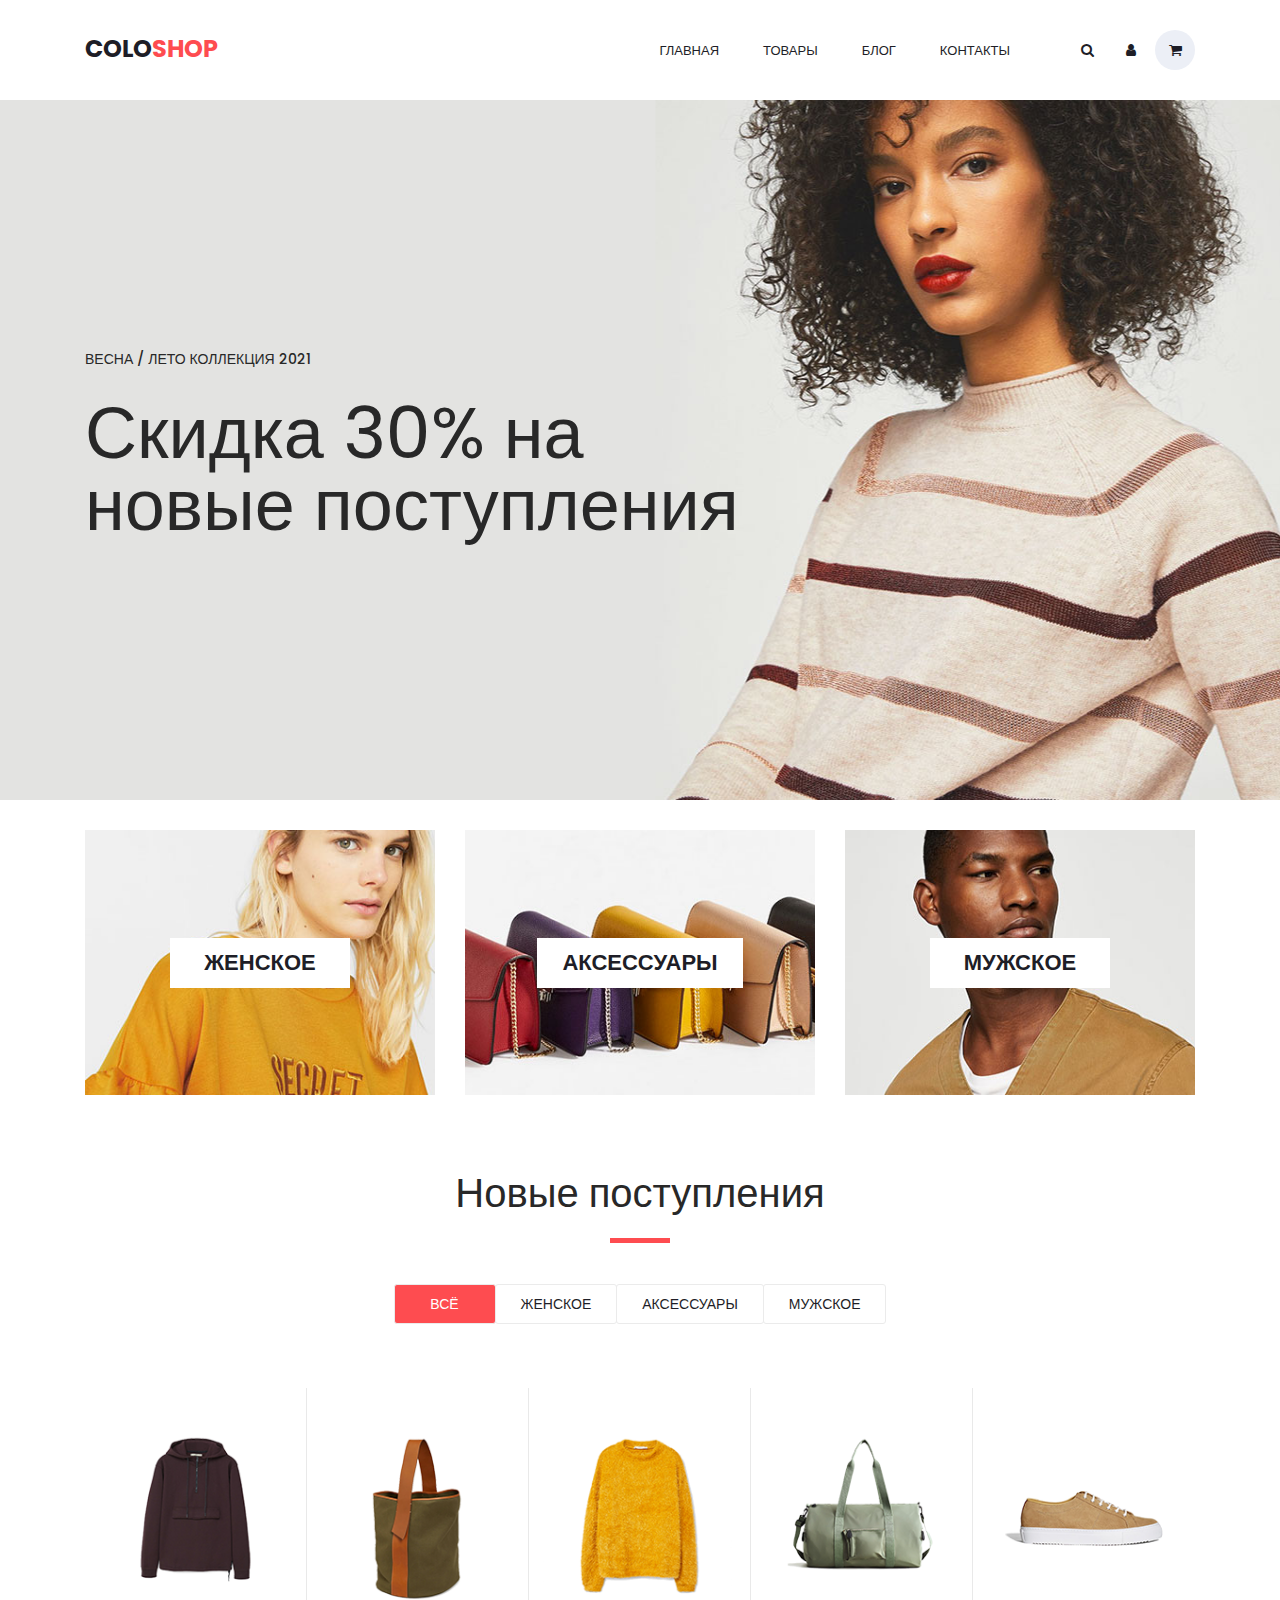
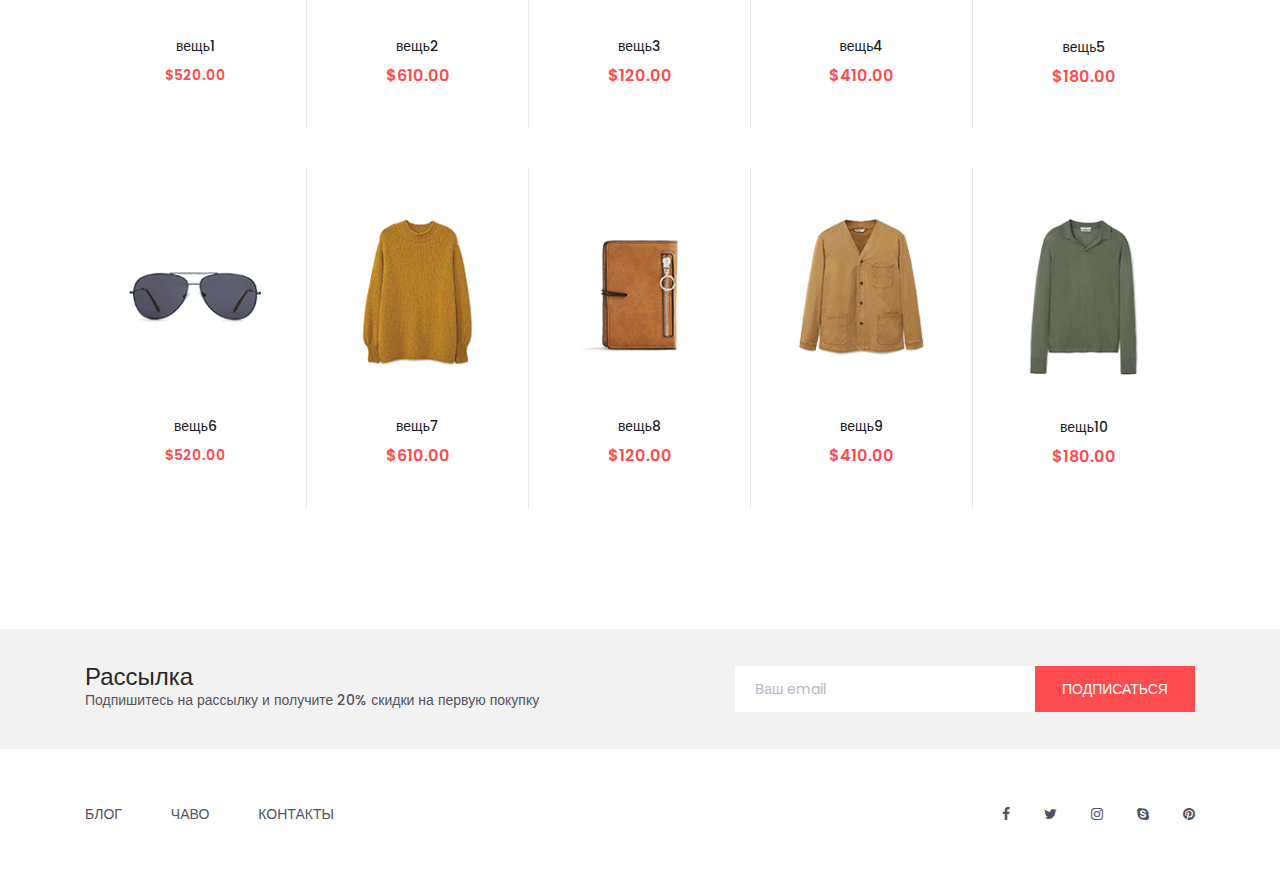
<file: index.html>
<!DOCTYPE html>
<html lang="en">
<head>
<title>Магазин одежды</title>
<meta charset="utf-8">
<meta http-equiv="X-UA-Compatible" content="IE=edge">
<meta name="viewport" content="width=device-width, initial-scale=1">
<link rel="stylesheet" type="text/css" href="styles/bootstrap4/bootstrap.min.css">
<link href="plugins/font-awesome-4.7.0/css/font-awesome.min.css" rel="stylesheet" type="text/css">
<link rel="stylesheet" type="text/css" href="plugins/OwlCarousel2-2.2.1/owl.carousel.css">
<link rel="stylesheet" type="text/css" href="plugins/OwlCarousel2-2.2.1/owl.theme.default.css">
<link rel="stylesheet" type="text/css" href="plugins/OwlCarousel2-2.2.1/animate.css">
<link rel="stylesheet" type="text/css" href="styles/main_styles.css">
<link rel="stylesheet" type="text/css" href="styles/responsive.css">
</head>

<body>

<div class="super_container">

	<!-- Header -->

	<header class="header trans_300">

		<!-- Top Navigation -->

		<!-- Main Navigation -->

		<div class="main_nav_container">
			<div class="container">
				<div class="row">
					<div class="col-lg-12 text-right">
						<div class="logo_container">
							<a href="#">colo<span>shop</span></a>
						</div>
						<nav class="navbar">
							<ul class="navbar_menu">
								<li><a href="#">главная</a></li>
								<li><a href="#">товары</a></li>
								<li><a href="#">блог</a></li>
								<li><a href="#">контакты</a></li>
							</ul>
							<ul class="navbar_user">
								<li><a href="#"><i class="fa fa-search" aria-hidden="true"></i></a></li>
								<li><a href="#"><i class="fa fa-user" aria-hidden="true"></i></a></li>
								<li class="checkout">
									<a href="#">
										<i class="fa fa-shopping-cart" aria-hidden="true"></i>
									</a>
								</li>
							</ul>
							<div class="hamburger_container">
								<i class="fa fa-bars" aria-hidden="true"></i>
							</div>
						</nav>
					</div>
				</div>
			</div>
		</div>
	</header>

	<!-- Slider -->

	<div class="main_slider" style="background-image:url(images/slider_1.jpg)">
		<div class="container fill_height">
			<div class="row align-items-center fill_height">
				<div class="col">
					<div class="main_slider_content">
						<h6>Весна / Лето Коллекция 2021</h6>
						<h1>Скидка 30% на новые поступления</h1>
					</div>
				</div>
			</div>
		</div>
	</div>

	<!-- Banner -->

	<div class="banner">
		<div class="container">
			<div class="row">
				<div class="col-md-4">
					<div class="banner_item align-items-center" style="background-image:url(images/banner_1.jpg)">
						<div class="banner_category">
							<a>женское</a>
						</div>
					</div>
				</div>
				<div class="col-md-4">
					<div class="banner_item align-items-center" style="background-image:url(images/banner_2.jpg)">
						<div class="banner_category">
							<a>аксессуары</a>
						</div>
					</div>
				</div>
				<div class="col-md-4">
					<div class="banner_item align-items-center" style="background-image:url(images/banner_3.jpg)">
						<div class="banner_category">
							<a>мужское</a>
						</div>
					</div>
				</div>
			</div>
		</div>
	</div>

	<!-- New Arrivals -->

	<div class="new_arrivals">
		<div class="container">
			<div class="row">
				<div class="col text-center">
					<div class="section_title new_arrivals_title">
						<h2>Новые поступления</h2>
					</div>
				</div>
			</div>
			<div class="row align-items-center">
				<div class="col text-center">
					<div class="new_arrivals_sorting">
						<ul class="arrivals_grid_sorting clearfix button-group filters-button-group">
							<li class="grid_sorting_button button d-flex flex-column justify-content-center align-items-center active is-checked" data-filter="*">всё</li>
							<li class="grid_sorting_button button d-flex flex-column justify-content-center align-items-center" data-filter=".women">женское</li>
							<li class="grid_sorting_button button d-flex flex-column justify-content-center align-items-center" data-filter=".accessories">аксессуары</li>
							<li class="grid_sorting_button button d-flex flex-column justify-content-center align-items-center" data-filter=".men">мужское</li>
						</ul>
					</div>
				</div>
			</div>
			<div class="row">
				<div class="col">
					<div class="product-grid" data-isotope='{ "itemSelector": ".product-item", "layoutMode": "fitRows" }'>

						<!-- Product 1 -->

						<div class="product-item men">
							<div class="product discount product_filter">
								<div class="product_image">
									<img src="images/product_1.png" alt="">
								</div>
								<div class="favorite favorite_left"></div>
								<div class="product_info">
									<h6 class="product_name"><a href="single.html">вещь1</a></h6>
									<div class="product_price">$520.00</div>
								</div>
							</div>
							<div class="red_button add_to_cart_button"><a href="#">добавить в козрину</a></div>
						</div>

						<!-- Product 2 -->

						<div class="product-item women">
							<div class="product product_filter">
								<div class="product_image">
									<img src="images/product_2.png" alt="">
								</div>
								<div class="favorite"></div>
								
								<div class="product_info">
									<h6 class="product_name"><a href="single.html">вещь2</a></h6>
									<div class="product_price">$610.00</div>
								</div>
							</div>
							<div class="red_button add_to_cart_button"><a href="#">добавить в козрину</a></div>
						</div>

						<!-- Product 3 -->

						<div class="product-item women">
							<div class="product product_filter">
								<div class="product_image">
									<img src="images/product_3.png" alt="">
								</div>
								<div class="favorite"></div>
								<div class="product_info">
									<h6 class="product_name"><a href="single.html">вещь3</a></h6>
									<div class="product_price">$120.00</div>
								</div>
							</div>
							<div class="red_button add_to_cart_button"><a href="#">добавить в козрину</a></div>
						</div>

						<!-- Product 4 -->

						<div class="product-item accessories">
							<div class="product product_filter">
								<div class="product_image">
									<img src="images/product_4.png" alt="">
								</div>
								<div class="favorite favorite_left"></div>
								<div class="product_info">
									<h6 class="product_name"><a href="single.html">вещь4</a></h6>
									<div class="product_price">$410.00</div>
								</div>
							</div>
							<div class="red_button add_to_cart_button"><a href="#">добавить в козрину</a></div>
						</div>

						<!-- Product 5 -->

						<div class="product-item women men">
							<div class="product product_filter">
								<div class="product_image">
									<img src="images/product_5.png" alt="">
								</div>
								<div class="favorite"></div>
								<div class="product_info">
									<h6 class="product_name"><a href="single.html">вещь5</a></h6>
									<div class="product_price">$180.00</div>
								</div>
							</div>
							<div class="red_button add_to_cart_button"><a href="#">добавить в козрину</a></div>
						</div>

						<!-- Product 6 -->

						<div class="product-item accessories">
							<div class="product discount product_filter">
								<div class="product_image">
									<img src="images/product_6.png" alt="">
								</div>
								<div class="favorite favorite_left"></div>
								<div class="product_info">
									<h6 class="product_name"><a href="#single.html">вещь6</a></h6>
									<div class="product_price">$520.00</div>
								</div>
							</div>
							<div class="red_button add_to_cart_button"><a href="#">добавить в козрину</a></div>
						</div>

						<!-- Product 7 -->

						<div class="product-item women">
							<div class="product product_filter">
								<div class="product_image">
									<img src="images/product_7.png" alt="">
								</div>
								<div class="favorite"></div>
								<div class="product_info">
									<h6 class="product_name"><a href="single.html">вещь7</a></h6>
									<div class="product_price">$610.00</div>
								</div>
							</div>
							<div class="red_button add_to_cart_button"><a href="#">добавить в козрину</a></div>
						</div>

						<!-- Product 8 -->

						<div class="product-item accessories">
							<div class="product product_filter">
								<div class="product_image">
									<img src="images/product_8.png" alt="">
								</div>
								<div class="favorite"></div>
								<div class="product_info">
									<h6 class="product_name"><a href="single.html">вещь8</a></h6>
									<div class="product_price">$120.00</div>
								</div>
							</div>
							<div class="red_button add_to_cart_button"><a href="#">добавить в козрину</a></div>
						</div>

						<!-- Product 9 -->

						<div class="product-item men">
							<div class="product product_filter">
								<div class="product_image">
									<img src="images/product_9.png" alt="">
								</div>
								<div class="favorite favorite_left"></div>
								<div class="product_info">
									<h6 class="product_name"><a href="single.html">вещь9</a></h6>
									<div class="product_price">$410.00</div>
								</div>
							</div>
							<div class="red_button add_to_cart_button"><a href="#">добавить в козрину</a></div>
						</div>

						<!-- Product 10 -->

						<div class="product-item men">
							<div class="product product_filter">
								<div class="product_image">
									<img src="images/product_10.png" alt="">
								</div>
								<div class="favorite"></div>
								<div class="product_info">
									<h6 class="product_name"><a href="single.html">вещь10</a></h6>
									<div class="product_price">$180.00</div>
								</div>
							</div>
							<div class="red_button add_to_cart_button"><a href="#">добавить в козрину</a></div>
						</div>
					</div>
				</div>
			</div>
		</div>
	</div>
	

	<!-- Newsletter -->

	<div class="newsletter">
		<div class="container">
			<div class="row">
				<div class="col-lg-6">
					<div class="newsletter_text d-flex flex-column justify-content-center align-items-lg-start align-items-md-center text-center">
						<h4>Рассылка</h4>
						<p>Подпишитесь на рассылку и получите 20% скидки на первую покупку</p>
					</div>
				</div>
				<div class="col-lg-6">
					<form action="post">
						<div class="newsletter_form d-flex flex-md-row flex-column flex-xs-column align-items-center justify-content-lg-end justify-content-center">
							<input id="newsletter_email" type="email" placeholder="Ваш email" required="required" data-error="Valid email is required.">
							<button id="newsletter_submit" type="submit" class="newsletter_submit_btn trans_300" value="Submit">Подписаться</button>
						</div>
					</form>
				</div>
			</div>
		</div>
	</div>

	<!-- Footer -->

	<footer class="footer">
		<div class="container">
			<div class="row">
				<div class="col-lg-6">
					<div class="footer_nav_container d-flex flex-sm-row flex-column align-items-center justify-content-lg-start justify-content-center text-center">
						<ul class="footer_nav">
							<li><a href="#">БЛОГ</a></li>
							<li><a href="#">ЧАВО</a></li>
							<li><a href="#">КОНТАКТЫ</a></li>
						</ul>
					</div>
				</div>
				<div class="col-lg-6">
					<div class="footer_social d-flex flex-row align-items-center justify-content-lg-end justify-content-center">
						<ul>
							<li><a href="#"><i class="fa fa-facebook" aria-hidden="true"></i></a></li>
							<li><a href="#"><i class="fa fa-twitter" aria-hidden="true"></i></a></li>
							<li><a href="#"><i class="fa fa-instagram" aria-hidden="true"></i></a></li>
							<li><a href="#"><i class="fa fa-skype" aria-hidden="true"></i></a></li>
							<li><a href="#"><i class="fa fa-pinterest" aria-hidden="true"></i></a></li>
						</ul>
					</div>
				</div>
			</div>
		</div>
	</footer>
</div>

<script src="js/jquery-3.2.1.min.js"></script>
<script src="styles/bootstrap4/popper.js"></script>
<script src="styles/bootstrap4/bootstrap.min.js"></script>
<script src="plugins/Isotope/isotope.pkgd.min.js"></script>
<script src="plugins/OwlCarousel2-2.2.1/owl.carousel.js"></script>
<script src="plugins/easing/easing.js"></script>
<script src="js/custom.js"></script>
</body>

</html>
</file>
<file: styles/main_styles.css>
@charset "utf-8";
@import url('https://fonts.googleapis.com/css?family=Poppins:400,500,600,700,900');

*
{
	margin: 0;
	padding: 0;
}
body
{
	font-family: 'Poppins', sans-serif;
	font-size: 14px;
	line-height: 23px;
	font-weight: 400;
	background: #FFFFFF;
	color: #1e1e27;
}
div
{
	display: block;
	position: relative;
	-webkit-box-sizing: border-box;
    -moz-box-sizing: border-box;
    box-sizing: border-box;
}
ul
{
	list-style: none;
	margin-bottom: 0px;
}
p
{
	font-family: 'Poppins', sans-serif;
	font-size: 14px;
	line-height: 1.7;
	font-weight: 500;
	color: #989898;
	-webkit-font-smoothing: antialiased;
	-webkit-text-shadow: rgba(0,0,0,.01) 0 0 1px;
	text-shadow: rgba(0,0,0,.01) 0 0 1px;
}
p a
{
	display: inline;
	position: relative;
	color: inherit;
	border-bottom: solid 2px #fde0db;
	-webkit-transition: all 200ms ease;
	-moz-transition: all 200ms ease;
	-ms-transition: all 200ms ease;
	-o-transition: all 200ms ease;
	transition: all 200ms ease;
}
a, a:hover, a:visited, a:active, a:link
{
	text-decoration: none;
	-webkit-font-smoothing: antialiased;
	-webkit-text-shadow: rgba(0,0,0,.01) 0 0 1px;
	text-shadow: rgba(0,0,0,.01) 0 0 1px;
}
p a:active
{
	position: relative;
	color: #FF6347;
}
p a:hover
{
	color: #FF6347;
	background: #fde0db;
}
p a:hover::after
{
	opacity: 0.2;
}
::selection
{
	background: #fde0db;
	color: #FF6347;
}
p::selection
{
	background: #fde0db;
}
h1{font-size: 72px;}
h2{font-size: 40px;}
h3{font-size: 28px;}
h4{font-size: 24px;}
h5{font-size: 16px;}
h6{font-size: 14px;}
h1, h2, h3, h4, h5, h6
{
	color: #282828;
	-webkit-font-smoothing: antialiased;
	-webkit-text-shadow: rgba(0,0,0,.01) 0 0 1px;
	text-shadow: rgba(0,0,0,.01) 0 0 1px;
}
h1::selection,
h2::selection,
h3::selection,
h4::selection,
h5::selection,
h6::selection
{

}
::-webkit-input-placeholder
{
	font-size: 16px !important;
	font-weight: 500;
	color: #777777 !important;
}
:-moz-placeholder
{
	font-size: 16px !important;
	font-weight: 500;
	color: #777777 !important;
}
::-moz-placeholder
{
	font-size: 16px !important;
	font-weight: 500;
	color: #777777 !important;
}
:-ms-input-placeholder
{
	font-size: 16px !important;
	font-weight: 500;
	color: #777777 !important;
}
::input-placeholder
{
	font-size: 16px !important;
	font-weight: 500;
	color: #777777 !important;
}
.form-control
{
	color: #db5246;
}
section
{
	display: block;
	position: relative;
	box-sizing: border-box;
}
.clear
{
	clear: both;
}
.clearfix::before, .clearfix::after
{
	content: "";
	display: table;
}
.clearfix::after
{
	clear: both;
}
.clearfix
{
	zoom: 1;
}
.float_left
{
	float: left;
}
.float_right
{
	float: right;
}
.trans_200
{
	-webkit-transition: all 200ms ease;
	-moz-transition: all 200ms ease;
	-ms-transition: all 200ms ease;
	-o-transition: all 200ms ease;
	transition: all 200ms ease;
}
.trans_300
{
	-webkit-transition: all 300ms ease;
	-moz-transition: all 300ms ease;
	-ms-transition: all 300ms ease;
	-o-transition: all 300ms ease;
	transition: all 300ms ease;
}
.trans_400
{
	-webkit-transition: all 400ms ease;
	-moz-transition: all 400ms ease;
	-ms-transition: all 400ms ease;
	-o-transition: all 400ms ease;
	transition: all 400ms ease;
}
.trans_500
{
	-webkit-transition: all 500ms ease;
	-moz-transition: all 500ms ease;
	-ms-transition: all 500ms ease;
	-o-transition: all 500ms ease;
	transition: all 500ms ease;
}
.fill_height
{
	height: 100%;
}
.super_container
{
	width: 100%;
	overflow: hidden;
}
.header
{
	top: 0;
	left: 0;
	width: 100%;
	background: #FFFFFF;
	z-index: 10;
}
.top_nav
{
	width: 100%;
	height: 50px;
	background: #1e1e27;
}
.top_nav_left
{
	height: 50px;
	line-height: 50px;
	font-size: 13px;
	color: #b5aec4;
	text-transform: uppercase;
}

.currency
{
	display: inline-block;
	position: relative;
	min-width: 50px;
	border-right: solid 1px #33333b;
	padding-right: 20px;
	padding-left: 20px;
	text-align: center;
	vertical-align: middle;
	background: #1e1e27;
}
.currency > a
{
	display: block;
	color: #b5aec4;
	font-weight: 400;
	height: 50px;
	line-height: 50px;
	font-size: 13px;
	text-transform: uppercase;
}
.currency > a > i
{
	margin-left: 8px;
}
.currency:hover .currency_selection
{
	visibility: visible;
	opacity: 1;
	top: 100%;
}
.currency_selection
{
	display: block;
	position: absolute;
	right: 0;
	top: 120%;
	margin: 0;
	width: 100%;
	background: #FFFFFF;
	visibility: hidden;
	opacity: 0;
	z-index: 1;
	box-shadow: 0 0 25px rgba(63, 78, 100, 0.15);
	-webkit-transition: opacity 0.3s ease;
	-moz-transition: opacity 0.3s ease;
	-ms-transition: opacity 0.3s ease;
	-o-transition: opacity 0.3s ease;
	transition: all 0.3s ease;
}
.currency_selection li
{
	padding-left: 10px;
	padding-right: 10px;
	line-height: 50px;
}
.currency_selection li a
{
	display: block;
	color: #232530;
	border-bottom: solid 1px #dddddd;
	font-size: 13px;
	text-transform: uppercase;
	-webkit-transition: opacity 0.3s ease;
	-moz-transition: opacity 0.3s ease;
	-ms-transition: opacity 0.3s ease;
	-o-transition: opacity 0.3s ease;
	transition: all 0.3s ease;
}
.currency_selection li a:hover
{
	color: #b5aec4;
}
.currency_selection li:last-child a
{
	border-bottom: none;
}
.language
{
	display: inline-block;
	position: relative;
	min-width: 50px;
	border-right: solid 1px #33333b;
	padding-right: 20px;
	padding-left: 20px;
	text-align: center;
	vertical-align: middle;
	background: #1e1e27;
}
.language > a
{
	display: block;
	color: #b5aec4;
	font-weight: 400;
	height: 50px;
	line-height: 50px;
	font-size: 13px;
}
.language > a > i
{
	margin-left: 8px;
}
.language:hover .language_selection
{
	visibility: visible;
	opacity: 1;
	top: 100%;
}
.language_selection
{
	display: block;
	position: absolute;
	right: 0;
	top: 120%;
	margin: 0;
	width: 100%;
	background: #FFFFFF;
	visibility: hidden;
	opacity: 0;
	z-index: 1;
	box-shadow: 0 0 25px rgba(63, 78, 100, 0.15);
	-webkit-transition: opacity 0.3s ease;
	-moz-transition: opacity 0.3s ease;
	-ms-transition: opacity 0.3s ease;
	-o-transition: opacity 0.3s ease;
	transition: all 0.3s ease;
}
.language_selection li
{
	padding-left: 10px;
	padding-right: 10px;
	line-height: 50px;
}
.language_selection li a
{
	display: block;
	color: #232530;
	border-bottom: solid 1px #dddddd;
	font-size: 13px;
	-webkit-transition: opacity 0.3s ease;
	-moz-transition: opacity 0.3s ease;
	-ms-transition: opacity 0.3s ease;
	-o-transition: opacity 0.3s ease;
	transition: all 0.3s ease;
}
.language_selection li a:hover
{
	color: #b5aec4;
}
.language_selection li:last-child a
{
	border-bottom: none;
}
.account
{
	display: inline-block;
	position: relative;
	min-width: 50px;
	padding-left: 20px;
	text-align: center;
	vertical-align: middle;
	background: #1e1e27;
}
.account > a
{
	display: block;
	color: #b5aec4;
	font-weight: 400;
	height: 50px;
	line-height: 50px;
	font-size: 13px;
}
.account > a > i
{
	margin-left: 8px;
}
.account:hover .account_selection
{
	visibility: visible;
	opacity: 1;
	top: 100%;
}
.account_selection
{
	display: block;
	position: absolute;
	right: 0;
	top: 120%;
	margin: 0;
	width: 100%;
	background: #FFFFFF;
	visibility: hidden;
	opacity: 0;
	z-index: 1;
	box-shadow: 0 0 25px rgba(63, 78, 100, 0.15);
	-webkit-transition: opacity 0.3s ease;
	-moz-transition: opacity 0.3s ease;
	-ms-transition: opacity 0.3s ease;
	-o-transition: opacity 0.3s ease;
	transition: all 0.3s ease;
}
.account_selection li
{
	padding-left: 10px;
	padding-right: 10px;
	line-height: 50px;
}
.account_selection li a
{
	display: block;
	color: #232530;
	border-bottom: solid 1px #dddddd;
	font-size: 14px;
	-webkit-transition: all 0.3s ease;
	-moz-transition: all 0.3s ease;
	-ms-transition: all 0.3s ease;
	-o-transition: all 0.3s ease;
	transition: all 0.3s ease;
}
.account_selection li a:hover
{
	color: #b5aec4;
}
.account_selection li:last-child a
{
	border-bottom: none;
}
.account_selection li a i
{
	margin-right: 10px;
}
.main_nav_container
{
	width: 100%;
	background: #FFFFFF;
	box-shadow: 0 0 16px rgba(0, 0, 0, 0.15);
}
.navbar
{
	width: auto;
	height: 100px;
	float: right;
	padding-left: 0px;
	padding-right: 0px;
}
.navbar_menu li
{
	display: inline-block;
}
.navbar_menu li a
{
	display: block;
	color: #1e1e27;
	font-size: 13px;
	font-weight: 500;
	text-transform: uppercase;
	padding: 20px;
	-webkit-transition: color 0.3s ease;
	-moz-transition: color 0.3s ease;
	-ms-transition: color 0.3s ease;
	-o-transition: color 0.3s ease;
	transition: color 0.3s ease;
}
.navbar_menu li a:hover
{
	color: #b5aec4;
}
.navbar_user
{
	margin-left: 37px;
}
.navbar_user li
{
	display: inline-block;
	text-align: center;
}
.navbar_user li a
{
	display: -webkit-box;
	display: -moz-box;
	display: -ms-flexbox;
	display: -webkit-flex;
	display: flex;
	flex-direction: column;
	justify-content: center;
	align-items: center;
	position: relative;
	width: 40px;
	height: 40px;
	color: #1e1e27;
	-webkit-transition: color 0.3s ease;
	-moz-transition: color 0.3s ease;
	-ms-transition: color 0.3s ease;
	-o-transition: color 0.3s ease;
	transition: color 0.3s ease;
}
.navbar_user li a:hover
{
	color: #b5aec4;
}
.checkout a
{
	background: #eceff6;
	border-radius: 50%;
}
.checkout_items
{
	display: -webkit-box;
	display: -moz-box;
	display: -ms-flexbox;
	display: -webkit-flex;
	display: flex;
	flex-direction: column;
	justify-content: center;
	align-items: center;
	position: absolute;
	top: -9px;
	left: 22px;
	width: 20px;
	height: 20px;
	border-radius: 50%;
	background: #fe4c50;
	font-size: 12px;
	color: #FFFFFF;
}
.hamburger_container
{
	display: none;
	margin-left: 40px;
}
.hamburger_container i
{
	font-size: 24px;
	color: #1e1e27;
	-webkit-transition: all 300ms ease;
	-moz-transition: all 300ms ease;
	-ms-transition: all 300ms ease;
	-o-transition: all 300ms ease;
	transition: all 300ms ease;
}
.hamburger_container:hover i
{
	color: #b5aec4;
}
.hamburger_menu
{
	position: fixed;
	top: 0;
	right: -400px;
	width: 400px;
	height: 100vh;
	background: rgba(255,255,255,0.95);
	z-index: 10;
	-webkit-transition: all 300ms ease;
	-moz-transition: all 300ms ease;
	-ms-transition: all 300ms ease;
	-o-transition: all 300ms ease;
	transition: all 300ms ease;
}
.hamburger_menu.active
{
	right: 0;
}
.fs_menu_overlay
{
	position: fixed;
	top: 0;
	left: 0;
	width: 100vw;
	height: 100vh;
	z-index: 9;
	background: rgba(255,255,255,0);
	pointer-events: none;
	-webkit-transition: all 200ms ease;
	-moz-transition: all 200ms ease;
	-ms-transition: all 200ms ease;
	-o-transition: all 200ms ease;
	transition: all 200ms ease;
}
.hamburger_close
{
	position: absolute;
	top: 26px;
	right: 10px;
	padding: 10px;
	z-index: 1;
}
.hamburger_close i
{
	font-size: 24px;
	color: #1e1e27;
	-webkit-transition: all 300ms ease;
	-moz-transition: all 300ms ease;
	-ms-transition: all 300ms ease;
	-o-transition: all 300ms ease;
	transition: all 300ms ease;
}
.hamburger_close:hover i
{
	color: #b5aec4;
}
.hamburger_menu_content
{
	padding-top: 100px;
	width: 100%;
	height: 100%;
	padding-right: 20px;
}
.menu_item
{
	display: block;
	position: relative;
	border-bottom: solid 1px #b5aec4;
	vertical-align: middle;
}
.menu_item > a
{
	display: block;
	color: #1e1e27;
	font-weight: 500;
	height: 50px;
	line-height: 50px;
	font-size: 14px;
	text-transform: uppercase;
}
.menu_item > a:hover
{
	color: #b5aec4;
}
.menu_item > a > i
{
	margin-left: 8px;
}
.menu_item.active .menu_selection
{
	display: block;
	visibility: visible;
	opacity: 1;
}
.menu_selection
{
	margin: 0;
	width: 100%;
	max-height: 0;
	overflow: hidden;
	z-index: 1;
	-webkit-transition: all 0.3s ease;
	-moz-transition: all 0.3s ease;
	-ms-transition: all 0.3s ease;
	-o-transition: all 0.3s ease;
	transition: all 0.3s ease;
}
.menu_selection li
{
	padding-left: 10px;
	padding-right: 10px;
	line-height: 50px;
}
.menu_selection li a
{
	display: block;
	color: #232530;
	border-bottom: solid 1px #dddddd;
	font-size: 13px;
	text-transform: uppercase;
	-webkit-transition: opacity 0.3s ease;
	-moz-transition: opacity 0.3s ease;
	-ms-transition: opacity 0.3s ease;
	-o-transition: opacity 0.3s ease;
	transition: all 0.3s ease;
}
.menu_selection li a:hover
{
	color: #b5aec4;
}
.menu_selection li:last-child a
{
	border-bottom: none;
}
.logo_container
{
	position: absolute;
	top: 50%;
	-webkit-transform: translateY(-50%);
	-moz-transform: translateY(-50%);
	-ms-transform: translateY(-50%);
	-o-transform: translateY(-50%);
	transform: translateY(-50%);
	left: 15px;
}
.logo_container a
{
	font-size: 24px;
	color: #1e1e27;
	font-weight: 700;
	text-transform: uppercase;
}
.logo_container a span
{
	color: #fe4c50;
}
.main_slider
{
	width: 100%;
	height: 700px;
	background-repeat: no-repeat;
	background-size: cover;
	background-position: center center;
}
.main_slider_content
{
	width: 60%;
}
.main_slider_content h6
{
	font-weight: 500;
	text-transform: uppercase;
	margin-bottom: 29px;
}
.main_slider_content h1
{
	font-weight: 400;
	line-height: 1;
}
.red_button
{
	display: -webkit-inline-box;
	display: -moz-inline-box;
	display: -ms-inline-flexbox;
	display: -webkit-inline-flex;
	display: inline-flex;
	flex-direction: column;
	justify-content: center;
	align-items: center;
	width: auto;
	height: 40px;
	background: #fe4c50;
	border-radius: 3px;
	-webkit-transition: all 0.3s ease;
	-moz-transition: all 0.3s ease;
	-ms-transition: all 0.3s ease;
	-o-transition: all 0.3s ease;
	transition: all 0.3s ease;
}
.red_button:hover
{
	background: #FE7C7F !important;
}
.red_button a
{
	display: block;
	color: #FFFFFF;
	text-transform: uppercase;
	font-size: 14px;
	font-weight: 500;
	text-align: center;
	line-height: 40px;
	width: 100%;
}
.shop_now_button
{
	width: 140px;
	margin-top: 32px;
}
.banner
{
	width: 100%;
	margin-top: 30px;
}
.banner_item
{
	display: -webkit-box;
	display: -moz-box;
	display: -ms-flexbox;
	display: -webkit-flex;
	display: flex;
	flex-direction: column;
	justify-content: center;
	align-items: center;
	height: 265px;
	background-repeat: no-repeat;
	background-size: cover;
	background-position: center center;
}
.banner_category
{
	height: 50px;
	background: #FFFFFF;
	min-width: 180px;
	padding-left: 25px;
	padding-right: 25px;
}
.banner_category a
{
	display: block;
	color: #1e1e27;
	text-transform: uppercase;
	font-size: 22px;
	font-weight: 600;
	text-align: center;
	line-height: 50px;
	width: 100%;
	-webkit-transition: color 0.3s ease;
	-moz-transition: color 0.3s ease;
	-ms-transition: color 0.3s ease;
	-o-transition: color 0.3s ease;
	transition: color 0.3s ease;
}
.banner_category a:hover
{
	color: #b5aec4;
}
.new_arrivals
{
	width: 100%;
}
.new_arrivals_title
{
	margin-top: 74px;
}
.new_arrivals_sorting
{
	display: inline-block;
	border-radius: 3px;
	margin-top: 59px;
	overflow: visible;
}
.grid_sorting_button
{
	height: 40px;
	min-width: 102px;
	padding-left: 25px;
	padding-right: 25px;
	cursor: pointer;
	border: solid 1px #ebebeb;
	font-size: 14px;
	font-weight: 500;
	text-transform: uppercase;
	background: #FFFFFF;
	border-radius: 3px;
	margin: 0;
	float: left;
	margin-left: -1px;
}
.grid_sorting_button:first-child
{
	margin-left: 0px;
}
.grid_sorting_button:last-child
{

}
.grid_sorting_button.active:hover
{
	background: #FE7C7F !important;
}
.grid_sorting_button.active
{
	color: #FFFFFF;
	background: #fe4c50;
}
.product-grid
{
	width: 100%;
	margin-top: 57px;
}
.product-item
{
	width: 20%;
	height: 380px;
	cursor: pointer;
}
.product-item::after
{
	display: block;
	position: absolute;
	top: 0;
	left: -1px;
	width: calc(100% + 1px);
	height: 100%;
	pointer-events: none;
	content: '';
	border: solid 2px rgba(235,235,235,0);
	border-radius: 3px;
	-webkit-transition: all 0.3s ease;
	-moz-transition: all 0.3s ease;
	-ms-transition: all 0.3s ease;
	-o-transition: all 0.3s ease;
	transition: all 0.3s ease;
}
.product-item:hover::after
{
	box-shadow: 0 25px 29px rgba(63, 78, 100, 0.15);
	border: solid 2px rgba(235,235,235,1);
}
.product
{
	width: 100%;
	height: 340px;
	border-right: solid 1px #e9e9e9;
}
.product_image
{
	width: 100%;
}
.product_image img
{
	width: 100%;
}
.product_info
{
	text-align: center;
	padding-left: 10px;
	padding-right: 10px;
}
.product_name
{
	margin-top: 27px;
}
.product_name a
{
	color: #1e1e27;
	line-height: 20px;
}
.product_name:hover a
{
	color: #b5aec4;
}
.discount .product_info .product_price
{
	font-size: 14px;
}
.product_price
{
	font-size: 16px;
	color: #fe4c50;
	font-weight: 600;
}
.product_price span
{
	font-size: 12px;
	margin-left: 10px;
	color: #b5aec4;
	text-decoration: line-through;
}
.product_bubble
{
	position: absolute;
	top: 15px;
	width: 50px;
	height: 22px;
	border-radius: 3px;
	text-transform: uppercase;
}
.product_bubble span
{
	font-size: 12px;
	font-weight: 600;
	color: #FFFFFF;
}
.product_bubble_right::after
{
	content: ' ';
	position: absolute;
	width: 0;
	height: 0;
	left: 6px;
	right: auto;
	top: auto;
	bottom: -6px;
	border: 6px solid;
}
.product_bubble_left::after
{
	content: ' ';
	position: absolute;
	width: 0;
	height: 0;
	left: auto;
	right: 6px;
	bottom: -6px;
	border: 6px solid;
}
.product_bubble_red::after
{
	border-color: transparent transparent transparent #fe4c50;
}
.product_bubble_left::after
{
	border-color: #51a042 #51a042 transparent transparent;
}
.product_bubble_red
{
	background: #fe4c50;
}
.product_bubble_green
{
	background: #51a042;
}
.product_bubble_left
{
	left: 15px;
}
.product_bubble_right
{
	right: 15px;
}
.add_to_cart_button
{
	width: 100%;
	visibility: hidden;
	opacity: 0;
	-webkit-transition: all 0.3s ease;
	-moz-transition: all 0.3s ease;
	-ms-transition: all 0.3s ease;
	-o-transition: all 0.3s ease;
	transition: all 0.3s ease;
}
.add_to_cart_button a
{
	font-size: 12px;
	font-weight: 600;
}
.product-item:hover .add_to_cart_button
{
	visibility: visible;
	opacity: 1;
}
.favorite
{
	position: absolute;
	top: 15px;
	right: 15px;
	color: #b9b4c7;
	width: 17px;
	height: 17px;
	visibility: hidden;
	opacity: 0;
}
.favorite_left
{
	left: 15px;
}
.favorite.active
{
	visibility: visible;
	opacity: 1;
}
.product-item:hover .favorite
{
	visibility: visible;
	opacity: 1;
}
.favorite.active::after
{
	font-family: 'FontAwesome';
	content:'\f004';
	color: #fe4c50;
}
.favorite::after
{
	font-family: 'FontAwesome';
	content:'\f08a';
}
.favorite:hover::after
{
	color: #fe4c50;
}
.deal_ofthe_week
{
	width: 100%;
	margin-top: 41px;
	background: #f2f2f2;
}
.deal_ofthe_week_img
{
	height: 540px;
}
.deal_ofthe_week_img img
{
	height: 100%;
}
.deal_ofthe_week_content
{
	height: 100%;
}
.section_title
{
	display: inline-block;
	text-align: center;
}
.section_title h2
{
	display: inline-block;
}
.section_title::after
{
	display: block;
	position: absolute;
	top: calc(100% + 13px);
	left: 50%;
	-webkit-transform: translateX(-50%);
	-moz-transform: translateX(-50%);
	-ms-transform: translateX(-50%);
	-o-transform: translateX(-50%);
	transform: translateX(-50%);
	width: 60px;
	height: 5px;
	background: #fe4c50;
	content: '';
}
.timer
{
	margin-top: 66px;
}
.timer li
{
	display: inline-block;
	width: 120px;
	height: 120px;
	border-radius: 50%;
	background: #FFFFFF;
	margin-right: 10px;
}
.timer li:last-child
{
	margin-right: 0px;
}
.timer_num
{
	font-size: 48px;
	font-weight: 600;
	color: #fe4c50;
	margin-top: 10px;
}
.timer_unit
{
	margin-top: 12px;
	font-size: 16px;
	font-weight: 500;
	color: #51545f;
}
.deal_ofthe_week_button
{
	width: 140px;
	background: #1e1e27;
	margin-top: 52px;
}
.deal_ofthe_week_button:hover
{
	background: #2b2b34 !important;
}
.product_slider_container
{
	width: 100%;
	height: 340px;
	margin-top: 73px;
}
.product_slider_container::after
{
	display: block;
	position: absolute;
	top: 0;
	right: 0;
	width: 1px;
	height: 100%;
	background: #FFFFFF;
	content: '';
	z-index: 1;
}
.product_slider
{
	overflow: visible !important;
}
.product_slider_item .product-item
{
	height: 340px;
}
.product_slider_item
{
	width: 20%;
}
.product_slider_item .product-item
{
	width: 100% !important;
}
.product_slider_nav
{
	position: absolute;
	width: 30px;
	height: 70px;
	background: #d3d3d6;
	-webkit-transform: translateY(-50%);
	-moz-transform: translateY(-50%);
	-ms-transform: translateY(-50%);
	-o-transform: translateY(-50%);
	transform: translateY(-50%);
	z-index: 2;
	cursor: pointer;
	visibility: hidden;
	opacity: 0;
	-webkit-transition: all 300ms ease;
	-moz-transition: all 300ms ease;
	-ms-transition: all 300ms ease;
	-o-transition: all 300ms ease;
	transition: all 300ms ease;
}
.product_slider_container:hover .product_slider_nav
{
	visibility: visible;
	opacity: 1;
}
.product_slider_nav i
{
	color: #FFFFFF;
	font-size: 12px;
}
.product_slider_nav_left
{
	top: 50%;
	left: 0;
}
.product_slider_nav_right
{
	top: 50%;
	right: 0;
}
.benefit
{
	margin-top: 74px;
}
.benefit_row
{
	padding-left: 15px;
	padding-right: 15px;
}
.benefit_col
{
	padding-left: 0px;
	padding-right: 0px;
}
.benefit_item
{
	height: 100px;
	background: #f3f3f3;
	border-right: solid 1px #FFFFFF;
	padding-left: 25px;
}
.benefit_col:last-child .benefit_item
{
	border-right: none;
}
.benefit_icon i
{
	font-size: 30px;
	color: #fe4c50;
}
.benefit_content
{
	padding-left: 22px;
}
.benefit_content h6
{
	text-transform: uppercase;
	line-height: 18px;
	font-weight: 500;
	margin-bottom: 0px;
}
.benefit_content p
{
	font-size: 12px;
	line-height: 18px;
	margin-bottom: 0px;
	color: #51545f;
}
.blogs
{
	margin-top: 72px;
}
.blogs_container
{
	margin-top: 53px;
}
.blog_item
{
	height: 255px;
	width: 100%;
}
.blog_background
{
	position: absolute;
	top: 0;
	left: 0;
	width: 100%;
	height: 100%;
	background-repeat: no-repeat;
	background-size: cover;
	background-position: center center;
}
.blog_content
{
	position: absolute;
	top: 30px;
	left: 30px;
	width: calc(100% - 60px);
	height: calc(100% - 60px);
	background: rgba(255,255,255,0.9);
	padding-left: 10px;
	padding-right: 10px;
	visibility: hidden;
	opacity: 0;
	transform-origin: center center;
	-webkit-transform: scale(0.7);
	-moz-transform: scale(0.7);
	-ms-transform: scale(0.7);
	-o-transform: scale(0.7);
	transform: scale(0.7);
	-webkit-transition: all 300ms ease;
	-moz-transition: all 300ms ease;
	-ms-transition: all 300ms ease;
	-o-transition: all 300ms ease;
	transition: all 300ms ease;
}
.blog_item:hover .blog_content
{
	visibility: visible;
	opacity: 1;
	transform: scale(1);
}
.blog_title
{
	font-weight: 500;
	line-height: 1.25;
	margin-bottom: 0px;
}
.blog_meta
{
	font-size: 12px;
	line-height: 30px;
	font-weight: 400;
	text-transform: uppercase;
	color: #51545f;
	margin-bottom: 0px;
	margin-top: 3px;
	letter-spacing: 1px;
}
.blog_more
{
	font-size: 14px;
	line-height: 16px;
	font-weight: 500;
	color: #fe4c50;
	border-bottom: solid 1px #fe4c50;
	margin-top: 12px;
}
.blog_more:hover
{
	color: #FE7C7F;
}
.newsletter
{
	width: 100%;
	background: #f2f2f2;
	margin-top: 81px;
}
.newsletter_text
{
	height: 120px;
}
.newsletter_text h4
{
	margin-bottom: 0px;
	line-height: 24px;
}
.newsletter_text p
{
	margin-bottom: 0px;
	line-height: 1.7;
	color: #51545f;
}
.newsletter_form
{
	height: 120px;
}
#newsletter_email
{
	width: 300px;
	height: 46px;
	background: #FFFFFF;
	border: none;
	padding-left: 20px;
}
#newsletter_email:focus
{
	border: solid 1px #7f7f7f !important;
	box-shadow: none !important;
}
:focus
{
	outline: none !important;
}
#newsletter_email::-webkit-input-placeholder
{
	font-size: 14px !important;
	font-weight: 400;
	color: #b9b4c7 !important;
}
#newsletter_email:-moz-placeholder
{
	font-size: 14px !important;
	font-weight: 400;
	color: #b9b4c7 !important;
}
#newsletter_email::-moz-placeholder
{
	font-size: 14px !important;
	font-weight: 400;
	color: #b9b4c7 !important;
}
#newsletter_email:-ms-input-placeholder
{
	font-size: 14px !important;
	font-weight: 400;
	color: #b9b4c7 !important;
}
#newsletter_email::input-placeholder
{
	font-size: 14px !important;
	font-weight: 400;
	color: #b9b4c7 !important;
}
.newsletter_submit_btn
{
	width: 160px;
	height: 46px;
	border: none;
	background: #fe4c50;
	color: #FFFFFF;
	font-size: 14px;
	font-weight: 500;
	text-transform: uppercase;
	cursor: pointer;
}
.newsletter_submit_btn:hover
{
	background: #FE7C7F;
}
.footer_nav_container
{
	height: 130px;
}
.cr
{
	margin-right: 48px;
}
.footer_nav li
{
	display: inline-block;
	margin-right: 45px;
}
.footer_nav li:last-child
{
	margin-right: 0px;
}
.footer_nav li a, .cr
{
	font-size: 14px;
	color: #51545f;
	line-height: 30px;
	-webkit-transition: all 300ms ease;
	-moz-transition: all 300ms ease;
	-ms-transition: all 300ms ease;
	-o-transition: all 300ms ease;
	transition: all 300ms ease;
}
.footer_nav li a:hover, .cr a, .cr i
{
	color: #fe4c50;
}
.footer_social
{
	height: 130px;
}
.footer_social ul li
{
	display: inline-block;
	margin-right: 10px;
}
.footer_social ul li:last-child
{
	margin-right: 0px;
}
.footer_social ul li a
{
	color: #51545f;
	-webkit-transition: all 300ms ease;
	-moz-transition: all 300ms ease;
	-ms-transition: all 300ms ease;
	-o-transition: all 300ms ease;
	transition: all 300ms ease;
	padding: 10px;
}
.footer_social ul li:last-child a
{
	padding-right: 0px;
}
.footer_social ul li a:hover
{
	color: #fe4c50;
}
</file>
<file: styles/responsive.css>
@charset "utf-8";
/* CSS Document */

/******************************

[Table of Contents]

1. 1600px
2. 1440px
3. 1280px
4. 1199px
5. 1024px
6. 991px
7. 959px
8. 880px
9. 768px
10. 767px
11. 539px
12. 479px
13. 400px

******************************/


@media only screen and (max-width: 1600px)
{
	
}

/************
2. 1440px
************/

@media only screen and (max-width: 1540px)
{
	
}

/************
3. 1380px
************/

@media only screen and (max-width: 1380px)
{
	
}

/************
3. 1280px
************/

@media only screen and (max-width: 1280px)
{
	
}

/************
4. 1199px
************/

@media only screen and (max-width: 1199px)
{
	.main_slider
	{
		min-height: 475px;
		height: calc(100vw / 1.714);
	}
	.main_slider_content
	{
		width: 80%;
	}
	.banner_item
	{
		height: 220px;
	}
	.product-item
	{
		height: 360px;
	}
	.product
	{
		height: 320px;
	}
	.timer li
	{
		width: 90px;
		height: 90px;
	}
	.timer_num
	{
		font-size: 36px;
		font-weight: 500;
	}
	.timer_unit
	{
		margin-top: 5px;
	}
	.blog_title
	{
		font-size: 20px;
	}
}

/************
5. 1024px
************/

@media only screen and (max-width: 1024px)
{
	
}

/************
6. 991px
************/

@media only screen and (max-width: 991px)
{
	h1{font-size: 48px;}
	h2{font-size: 36px;}
	.main_slider_content h6
	{
		margin-bottom: 23px;
	}
	.shop_now_button
	{
		margin-top: 26px;
	}
	.grid-item
	{
		width: 25%;
	}
	.top_nav
	{
		display: none;
	}
	.navbar_menu
	{
		display: none;
	}
	.hamburger_container
	{
		display: block;
	}
	.main_slider
	{
		margin-top: 100px;
	}
	.main_slider_content
	{
		width: 100%;
		padding-right: 15px;
	}
	.banner_item
	{
		height: 160px;
	}
	.banner_category
	{
		min-width: 160px;
		height: 40px;
	}
	.banner_category a
	{
		font-size: 16px;
		line-height: 40px;
	}
	.product-item
	{
		width: 25%;
	}
	.deal_ofthe_week_col
	{
		display: -webkit-box;
		display: -moz-box;
		display: -ms-flexbox;
		display: -webkit-flex;
		display: flex;
		flex-direction: column;
		justify-content: center;
		align-items: center;
		position: absolute;
		top: 0;
		left: 0;
		width: 100%;
		height: 100%;
	}
	.deal_ofthe_week_content
	{
		position: relative;
		top: auto;
		left: auto;
		height: auto;
	}
	.deal_ofthe_week_img
	{
		text-align: center;
	}
	.timer li
	{
		width: 70px;
		height: 70px;
	}
	.timer_num
	{
		font-size: 28px;
	}
	.timer_unit
	{
		margin-top: 1px;
		font-size: 14px;
	}
	.benefit_col
	{
		margin-bottom: 30px;
	}
	.benefit_col:last-child
	{
		margin-bottom: 0px;
	}
	.blog_item_col
	{
		margin-bottom: 30px;
	}
	.blog_item_col:last-child
	{
		margin-bottom: 0px;
	}
	.blog_item
	{
		height: 440px;
	}
	.blog_title
	{
		font-size: 24px;
	}
	.newsletter_text
	{
		height: auto;
		margin-top: 30px;
	}
	.newsletter_text p
	{
		margin-top: 5px;
	}
	.newsletter_form
	{
		height: auto;
		margin-top: 30px;
		margin-bottom: 40px;
	}
	.footer_nav_container
	{
		height: auto;
		margin-top: 65px;
	}
	.footer_social
	{
		height: auto;
		margin-top: 20px;
		margin-bottom: 65px;
	}
}

/************
7. 959px
************/

@media only screen and (max-width: 959px)
{
	
}

/************
8. 880px
************/

@media only screen and (max-width: 880px)
{
	
}

/************
9. 768px
************/

@media only screen and (max-width: 768px)
{
	
}

/************
10. 767px
************/

@media only screen and (max-width: 767px)
{
	h1{font-size: 36px;}
	h2{font-size: 24px;}
	h6{font-size: 12px;}
	.main_slider_content h6
	{
		margin-bottom: 20px;
	}
	.shop_now_button
	{
		margin-top: 23px;
	}
	.red_button a
	{
		font-size: 12px;
	}
	.banner_item
	{
		margin-bottom: 30px;
		height: 210px;
	}
	.new_arrivals_title
	{
		margin-top: 44px;
	}
	.product-item
	{
		width: 33.333333333333%;
		height: 345px;
	}
	.product
	{
		height: 305px;
	}
	.grid_sorting_button
	{
		font-size: 13px;
		padding-left: 20px;
		padding-right: 20px;
		min-width: 80px;
	}
	.product_slider_container
	{
		height: auto;
	}
	.product_slider_item .product-item
	{
		height: 380px;
	}
	.benefit_col
	{
		margin-bottom: 15px;
	}
	.blog_item
	{
		height: 372px;
	}
	.newsletter_form
	{
		margin-bottom: 40px;
	}
	.newsletter_submit_btn
	{
		margin-top: 15px;
	}
}

/************
11. 575px
************/

@media only screen and (max-width: 575px)
{
	.hamburger_menu
	{
		right: -100%;
		width: 100%;
	}
	.product-item
	{
		width: 50%;
		height: 420px;
	}
	.product
	{
		height: 380px;
	}
	.blog_item
	{
		height: calc((100vw - 30px) / 1.37);
	}
	.cr
	{
		display: block;
		margin-right: 0px;
		margin-bottom: 30px;
		font-size: 13px;
	}
	.footer_nav
	{
		margin-bottom: 20px;
	}
	.footer_nav li
	{
		display: block;
		margin-right: 0px;
	}
	.footer_nav li a
	{
		font-size: 13px;
	}
}

/************
11. 539px
************/

@media only screen and (max-width: 539px)
{
	
}

/************
12. 480px
************/

@media only screen and (max-width: 480px)
{
	
}

/************
13. 479px
************/

@media only screen and (max-width: 479px)
{
	.logo_container a
	{
		font-size: 12px;
	}
	.hamburger_container
	{
		margin-left: 25px;
	}
	.hamburger_container i
	{
		font-size: 16px;
	}
	.hamburger_close
	{
		top: 14px;
		right: 4px;
	}
	.hamburger_close i
	{
		font-size: 20px;
	}
	.hamburger_menu_content
	{
		padding-right: 15px;
		padding-top: 70px;
	}
	.menu_item
	{
		border-bottom-color: rgba(181, 174, 196, 0.5);
	}
	.menu_item > a
	{
		font-size: 12px;
		line-height: 35px;
		height: 35px;
	}
	.menu_selection li a
	{
		font-size: 12px;
		line-height: 35px;
		height: 35px;
	}
	.navbar
	{
		height: 70px;
	}
	.navbar_user li a
	{
		width: 30px;
		height: 30px;
		font-size: 12px;
	}
	.checkout_items
	{
		width: 15px;
		height: 15px;
		font-size: 10px;		
	}
	.main_slider
	{
		height: calc(100vh - 70px);
		/*height: 80vw;*/
		min-height: auto;
		margin-top: 70px;
	}
	.main_slider_content h6
	{
		margin-bottom: 15px;
	}
	.main_slider_content h1
	{
		font-size: 24px;
	}
	.shop_now_button
	{
		margin-top: 15px;
		width: 100px;
		height: 35px;
	}
	.red_button a
	{
		font-size: 10px;
	}
	.banner_item
	{
		height: calc((100vw - 30px) / 2.6);
	}
	.grid_sorting_button
	{
		font-size: 12px;
		padding-left: 10px;
		padding-right: 10px;
		min-width: 60px;
		height: 35px;
	}
	.product-item
	{
		width: 100%;
		height: auto;
	}
	.product
	{
		height: auto;
	}
	.product_name a
	{
		font-size: 12px;
	}
	.add_to_cart_button
	{
		margin-top: 20px;
	}
	.deal_ofthe_week_img
	{
		height: 400px;
	}
	.timer
	{
		margin-top: 42px;
	}
	.timer li
	{
		width: 50px;
		height: 50px;
	}
	.section_title::after
	{
	    top: calc(100% + 8px);
	    height: 3px;
	}
	.timer_num
	{
		margin-top: 4px;
		font-size: 16px;
	}
	.timer_unit
	{
		margin-top: -9px;
		font-size: 10px;
	}
	.deal_ofthe_week_button
	{
		margin-top: 36px;
	}

	.product_slider_item .product-item
	{
		width: 100%;
		height: auto;
	}
	.product_slider_item .product-item:hover::after
	{
		box-shadow: none;
	}
	.product_slider_item .product-item .product
	{
		height: auto;
	}
	.product_slider_item .product-item .product_info
	{
		padding-bottom: 30px;
	}
	.blog_title
	{
		font-size: 16px;
	}
	.blog_meta
	{
		font-size: 10px;
	}
	.blog_more
	{
		font-size: 12px;
		margin-top: 5px;
	}
	.newsletter_form
	{
		margin-top: 22px;
	}
	.newsletter_text h4
	{
		font-size: 20px;
	}
	.newsletter_text p
	{
		font-size: 13px;
		margin-top: 5px;
	}
	.newsletter_submit_btn
	{
		font-size: 12px;
	}
	#newsletter_email
	{
		height: 40px;
		width: 100%;
		padding-left: 15px;
	}
	.newsletter_submit_btn
	{
		height: 36px;
		width: 130px;
	}
	#newsletter_email::-webkit-input-placeholder
	{
		font-size: 12px !important;
		padding-left: 0px;
	}
	#newsletter_email:-moz-placeholder /* older Firefox*/
	{
		font-size: 12px !important;
		padding-left: 0px;
	}
	#newsletter_email::-moz-placeholder /* Firefox 19+ */ 
	{
		font-size: 12px !important;
		padding-left: 0px;
	} 
	#newsletter_email:-ms-input-placeholder
	{ 
		font-size: 12px !important;
		padding-left: 0px;
	}
	#newsletter_email::input-placeholder
	{
		font-size: 12px !important;
		padding-left: 0px;
	}
	.footer_nav_container
	{
		margin-top: 35px;
	}
	.cr
	{
		margin-bottom: 20px;
	}
	.footer_nav
	{
		margin-bottom: 20px;
	}
	.footer_social
	{
		margin-top: 5px;
		margin-bottom: 30px;
	}
}

/************
14. 400px
************/

@media only screen and (max-width: 400px)
{
	
}
</file>
